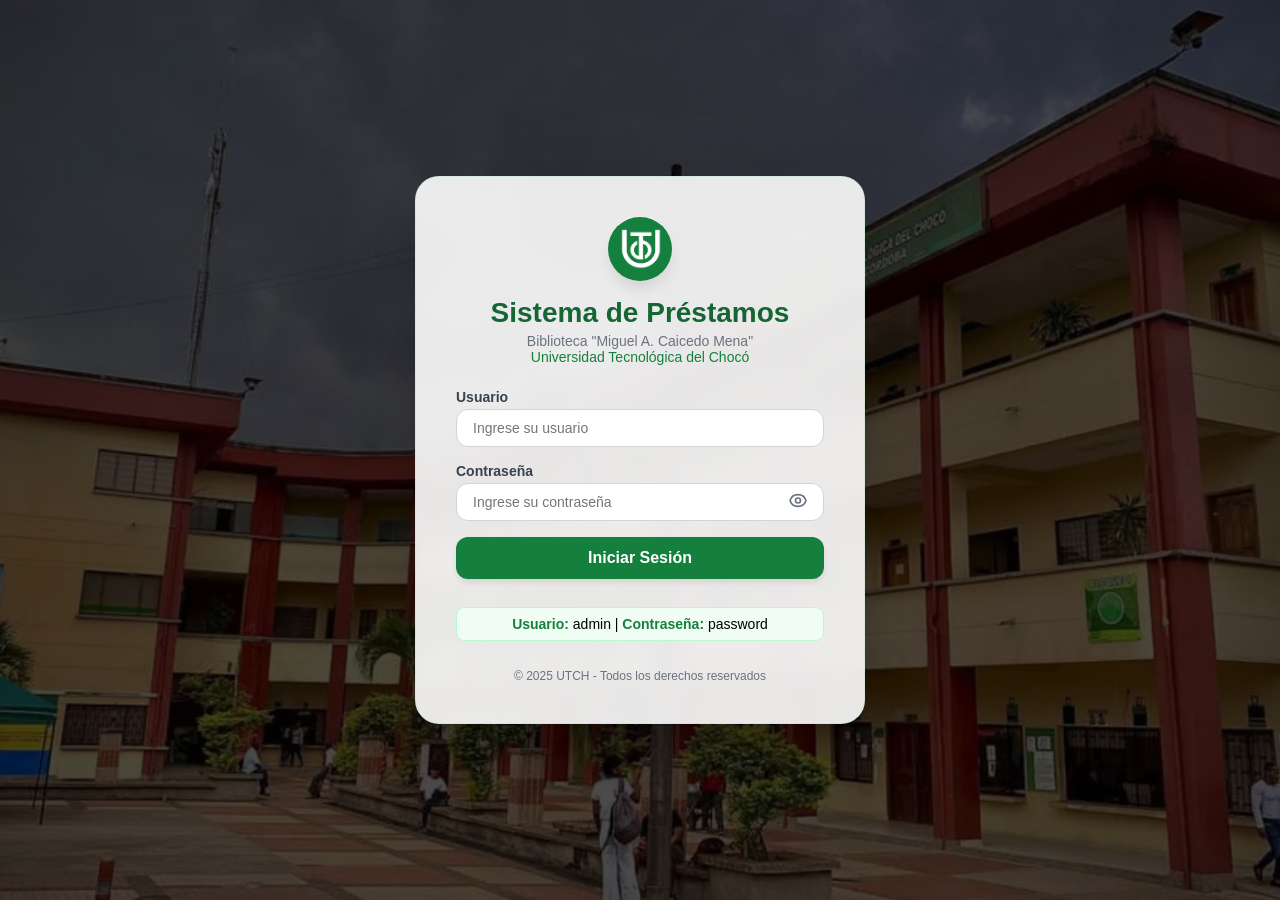
<file: index.html>
<!DOCTYPE html>
<html lang="es">

<head>
    <meta charset="UTF-8">
    <meta name="viewport" content="width=device-width, initial-scale=1.0">
    <title>Login - Sistema de Préstamos UTCH</title>
    <link rel="stylesheet" href="css/login.css">
</head>

<body>

    <div class="login-container" style="background-image: url('images/fondo_utch.jpg');">
        <div class="login-overlay"></div>

        <div class="login-card">
            <div class="login-header">
                <div class="login-icon">
                    <img src="./images/utch.png" alt="Logo UTCH" class="logo">
                </div>
                <h1>Sistema de Préstamos</h1>
                <p class="subtitle">
                    Biblioteca "Miguel A. Caicedo Mena"
                    <br>
                    <span class="university">Universidad Tecnológica del Chocó</span>
                </p>
            </div>

            <form id="loginForm" class="login-form">
                <div class="form-group">
                    <label for="username">Usuario</label>
                    <input type="text" id="username" name="username" placeholder="Ingrese su usuario" required>
                </div>

                <div class="form-group">
                    <label for="password">Contraseña</label>
                    <div class="password-input">
                        <input type="password" id="password" name="password" placeholder="Ingrese su contraseña"
                            required>
                        <button type="button" id="togglePassword" class="toggle-password">
                            <svg id="eyeIcon" xmlns="http://www.w3.org/2000/svg" class="eye-icon" fill="none"
                                viewBox="0 0 24 24" stroke="currentColor">
                                <path stroke-linecap="round" stroke-linejoin="round" stroke-width="2"
                                    d="M15 12a3 3 0 11-6 0 3 3 0 016 0z" />
                                <path stroke-linecap="round" stroke-linejoin="round" stroke-width="2"
                                    d="M2.458 12C3.732 7.943 7.523 5 12 5c4.478 0 8.268 2.943 9.542 7-1.274 4.057-5.064 7-9.542 7-4.477 0-8.268-2.943-9.542-7z" />
                            </svg>
                        </button>
                    </div>
                </div>

                <div id="errorMessage" class="error-message" style="display: none;"></div>

                <button type="submit" class="btn-login">Iniciar Sesión</button>

                <div class="demo-credentials">
                    <span class="credential-label">Usuario:</span> admin |
                    <span class="credential-label">Contraseña:</span> password
                </div>

                <p class="footer-text">© 2025 UTCH - Todos los derechos reservados</p>
            </form>
        </div>
    </div>

    <script src="js/login.js"></script>
</body>

</html>
</file>
<file: css/login.css>
* {
    margin: 0;
    padding: 0;
    box-sizing: border-box;
}

body {
    font-family: -apple-system, BlinkMacSystemFont, 'Segoe UI', 'Roboto', 'Oxygen', 'Ubuntu', 'Cantarell', 'Fira Sans', 'Droid Sans', 'Helvetica Neue', sans-serif;
    overflow: hidden;
}

.logo {
    width: 50px;
    height: auto;
    object-fit: contain;
    filter: brightness(1.25) contrast(1.1);
}



.login-container {
    position: relative;
    min-height: 100vh;
    background-size: cover;
    background-position: center;
    background-repeat: no-repeat;
    display: flex;
    align-items: center;
    justify-content: center;
    overflow: hidden;
}

.login-overlay {
    position: absolute;
    inset: 0;
    background-color: rgba(0, 0, 0, 0.7);
}

.login-card {
    position: relative;
    z-index: 10;
    background: rgba(255, 255, 255, 0.9);
    backdrop-filter: blur(10px);
    border-radius: 24px;
    box-shadow: 0 25px 50px -12px rgba(0, 0, 0, 0.25);
    padding: 40px;
    width: 100%;
    max-width: 450px;
    border: 1px solid rgba(34, 197, 94, 0.1);
}

.login-header {
    text-align: center;
    margin-bottom: 24px;
}

.login-icon {
    margin: 0 auto 16px;
    background-color: #15803d;
    color: white;
    width: 64px;
    height: 64px;
    border-radius: 50%;
    display: flex;
    align-items: center;
    justify-content: center;
    box-shadow: 0 10px 15px -3px rgba(0, 0, 0, 0.1);
}

.icon {
    width: 32px;
    height: 32px;
}

.login-header h1 {
    font-size: 28px;
    font-weight: bold;
    color: #166534;
    margin-bottom: 4px;
}

.subtitle {
    font-size: 14px;
    color: #6b7280;
    margin-top: 4px;
}

.university {
    font-weight: 500;
    color: #15803d;
}

.login-form {
    display: flex;
    flex-direction: column;
    gap: 16px;
}

.form-group {
    display: flex;
    flex-direction: column;
}

.form-group label {
    font-size: 14px;
    font-weight: 600;
    color: #374151;
    margin-bottom: 4px;
}

.form-group input {
    width: 100%;
    padding: 10px 16px;
    border: 1px solid #d1d5db;
    border-radius: 12px;
    font-size: 14px;
    transition: all 0.3s;
}

.form-group input:focus {
    outline: none;
    border-color: #15803d;
    box-shadow: 0 0 0 3px rgba(21, 128, 61, 0.1);
}

.password-input {
    position: relative;
}

.password-input input {
    padding-right: 40px;
}

.toggle-password {
    position: absolute;
    right: 12px;
    top: 50%;
    transform: translateY(-50%);
    background: none;
    border: none;
    cursor: pointer;
    color: #6b7280;
    transition: color 0.3s;
    padding: 4px;
}

.toggle-password:hover {
    color: #374151;
}

.eye-icon {
    width: 20px;
    height: 20px;
}

.error-message {
    background-color: #fef2f2;
    border: 1px solid #fecaca;
    color: #991b1b;
    padding: 12px 16px;
    border-radius: 8px;
    font-size: 14px;
}

.btn-login {
    width: 100%;
    background-color: #15803d;
    color: white;
    font-weight: 600;
    padding: 12px;
    border-radius: 12px;
    border: none;
    cursor: pointer;
    box-shadow: 0 4px 6px -1px rgba(0, 0, 0, 0.1);
    transition: all 0.3s;
    font-size: 16px;
}

.btn-login:hover {
    background-color: #166534;
    transform: scale(1.02);
}

.demo-credentials {
    margin-top: 12px;
    text-align: center;
    font-size: 14px;
    background-color: #f0fdf4;
    padding: 8px;
    border-radius: 8px;
    border: 1px solid #bbf7d0;
    user-select: none;
}

.credential-label {
    font-weight: 600;
    color: #15803d;
}

.footer-text {
    text-align: center;
    font-size: 12px;
    color: #6b7280;
    margin-top: 12px;
}

@media (max-width: 480px) {
    .login-card {
        padding: 24px;
        margin: 16px;
    }

    .login-header h1 {
        font-size: 24px;
    }
}
</file>
